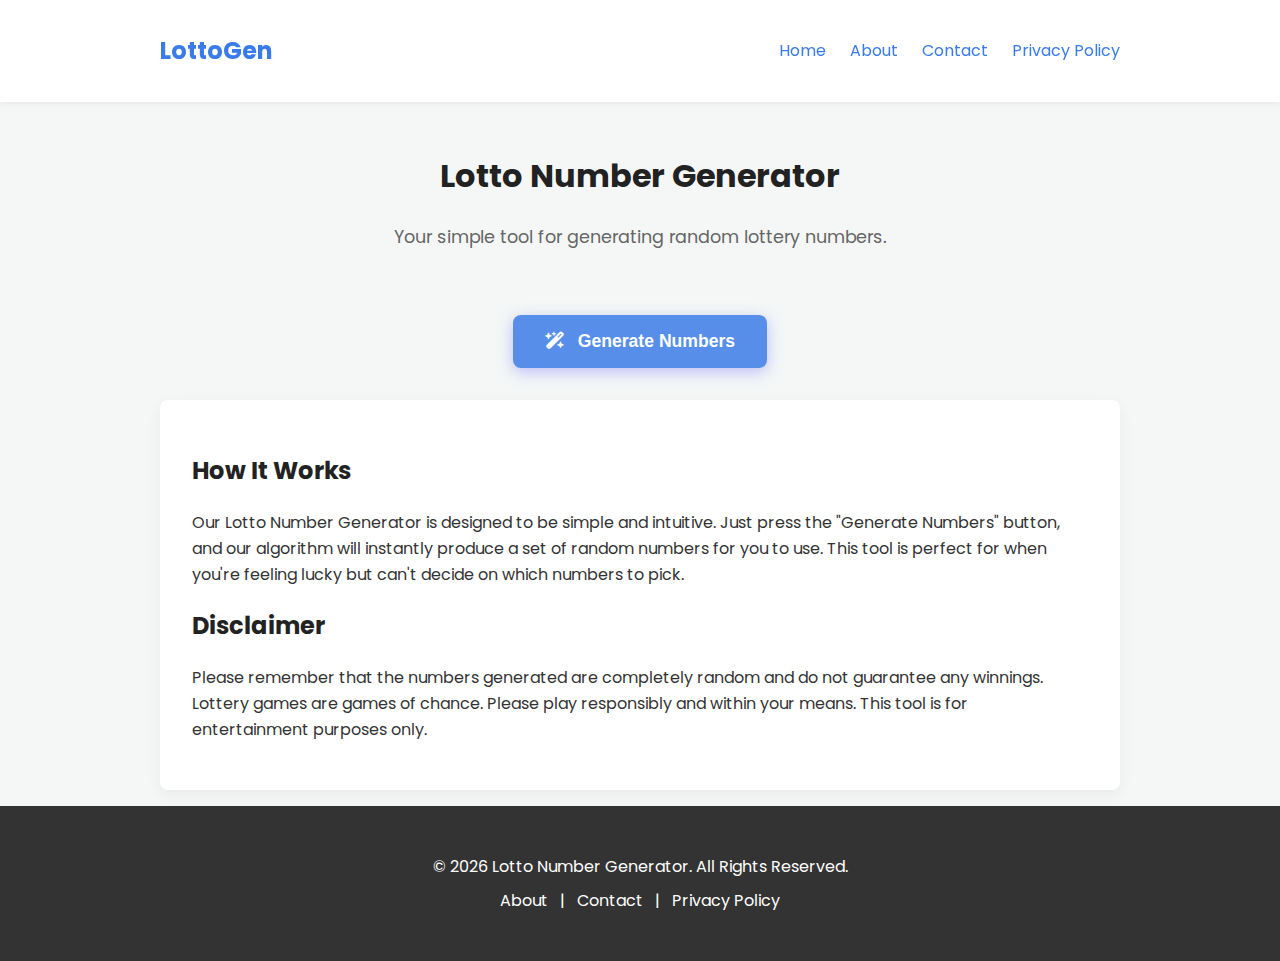
<file: index.html>
<!DOCTYPE html>
<html lang="en">
<head>
    <meta charset="UTF-8">
    <meta name="viewport" content="width=device-width, initial-scale=1.0">
    <title>Lotto Number Generator - Get Your Lucky Numbers</title>
    <meta name="description" content="A simple and fun tool to generate random numbers for various lottery games. Get your lucky numbers with a single click!">
    <meta property="og:title" content="Lotto Number Generator - Get Your Lucky Numbers">
    <meta property="og:description" content="A simple and fun tool to generate random numbers for various lottery games. Get your lucky numbers with a single click!">
    <meta property="og:image" content="https://jh911129-collab.github.io/product-bulider-lecture/favicon.svg">
    <meta property="og:url" content="https://jh911129-collab.github.io/product-bulider-lecture/index.html">
    <meta property="og:type" content="website">
    <meta name="twitter:card" content="summary_large_image">
    <meta name="twitter:title" content="Lotto Number Generator - Get Your Lucky Numbers">
    <meta name="twitter:description" content="A simple and fun tool to generate random numbers for various lottery games. Get your lucky numbers with a single click!">
    <meta name="twitter:image" content="https://jh911129-collab.github.io/product-bulider-lecture/favicon.svg">
    <meta name="google-adsense-account" content="ca-pub-1716516813453687">
    <link rel="icon" href="favicon.svg" type="image/svg+xml">
    <link rel="icon" type="image/x-icon" href="favicon.ico">
    <link rel="apple-touch-icon" href="apple-touch-icon.png">
    <link rel="canonical" href="https://jh911129-collab.github.io/product-bulider-lecture/index.html">
    <link rel="alternate" hreflang="en" href="https://jh911129-collab.github.io/product-bulider-lecture/index.html">
    <link rel="alternate" hreflang="ko" href="https://jh911129-collab.github.io/product-bulider-lecture/index-ko.html">
    <script async defer src="https://pagead2.googlesyndication.com/pagead/js/adsbygoogle.js?client=ca-pub-1716516813453687"
     crossorigin="anonymous"></script>    
    <link rel="stylesheet" href="style.css">
    <link rel="stylesheet" href="https://cdnjs.cloudflare.com/ajax/libs/font-awesome/6.5.1/css/all.min.css">
    <script async defer src="https://www.googletagmanager.com/gtag/js?id=G-V2VG1J6ZSN"></script>
    <script>
      window.dataLayer = window.dataLayer || [];
      function gtag(){dataLayer.push(arguments);}
      gtag('js', new Date());

      gtag('config', 'G-V2VG1J6ZSN');
    </script>    
    <script type="application/ld+json">
    {
      "@context": "https://schema.org",
      "@type": "WebSite",
      "name": "Lotto Number Generator",
      "url": "https://jh911129-collab.github.io/product-bulider-lecture/",
      "potentialAction": {
        "@type": "SearchAction",
        "target": "https://jh911129-collab.github.io/product-bulider-lecture/?q={search_term_string}",
        "query-input": "required name=search_term_string"
      }
    }
    </script>
    <script type="application/ld+json">
    {
      "@context": "https://schema.org",
      "@type": "Organization",
      "name": "Lotto Number Generator",
      "url": "https://jh911129-collab.github.io/product-bulider-lecture/",
      "logo": "https://jh911129-collab.github.io/product-bulider-lecture/favicon.svg",
      "sameAs": [
        "https://github.com/jh911129-collab/product-bulider-lecture"
      ]
    }
    </script>
    <script type="text/javascript">
        (function(c,l,a,r,i,t,y){
            c[a]=c[a]||function(){(c[a].q=c[a].q||[]).push(arguments)};
            t=l.createElement(r);t.async=1;t.src="https://www.clarity.ms/tag/"+i;
            y=l.getElementsByTagName(r)[0];y.parentNode.insertBefore(t,y);
        })(window, document, "clarity", "script", "v2slqx2db6");
    </script>
</head>
<body>
    <header class="site-header">
        <div class="container">
            <nav class="main-nav">
                <a href="/" class="logo">LottoGen</a>
                <ul>
                    <li><a href="/">Home</a></li>
                    <li><a href="about.html">About</a></li>
                    <li><a href="contact.html">Contact</a></li>
                    <li><a href="privacy-policy.html">Privacy Policy</a></li>
                </ul>
            </nav>
        </div>
    </header>

    <main class="container">
        <header class="page-header">
            <h1>Lotto Number Generator</h1>
            <p class="subtitle">Your simple tool for generating random lottery numbers.</p>
        </header>
        <section>
            <div id="numbers" class="numbers-container"></div>
            <button id="generate">
                <i class="fa-solid fa-wand-magic-sparkles"></i>
                Generate Numbers
            </button>
        </section>
        <section class="content-section">
            <h2>How It Works</h2>
            <p>Our Lotto Number Generator is designed to be simple and intuitive. Just press the "Generate Numbers" button, and our algorithm will instantly produce a set of random numbers for you to use. This tool is perfect for when you're feeling lucky but can't decide on which numbers to pick.</p>
            <h2>Disclaimer</h2>
            <p>Please remember that the numbers generated are completely random and do not guarantee any winnings. Lottery games are games of chance. Please play responsibly and within your means. This tool is for entertainment purposes only.</p>
        </section>
    </main>

    <footer class="site-footer">
        <div class="container">
            <p>&copy; 2026 Lotto Number Generator. All Rights Reserved.</p>
            <nav class="footer-nav">
                <a href="about.html">About</a> |
                <a href="contact.html">Contact</a> |
                <a href="privacy-policy.html">Privacy Policy</a>
            </nav>
        </div>
    </footer>

    <script src="main.js" defer></script>
</body>
</html>
</file>
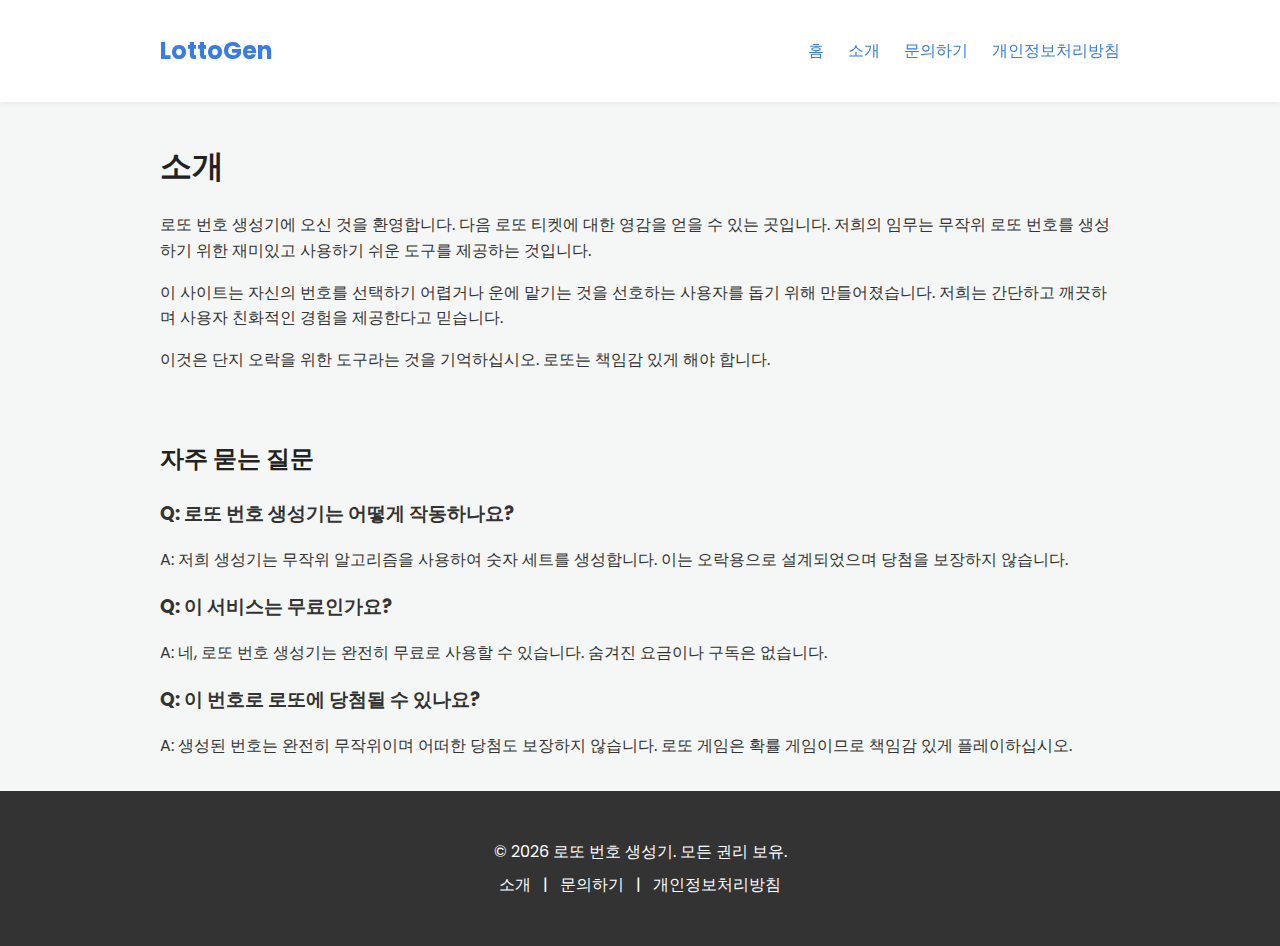
<file: about-ko.html>
<!DOCTYPE html>
<html lang="ko">
<head>
    <meta charset="UTF-8">
    <meta name="viewport" content="width=device-width, initial-scale=1.0">
    <title>소개 - 로또 번호 생성기</title>
    <meta name="description" content="로또 번호 생성기에 대해 자세히 알아보세요. 무작위 로또 번호 생성을 위한 재미있고 쉬운 도구를 제공하는 것이 저희의 목표입니다.">
    <link rel="icon" href="favicon.svg" type="image/svg+xml">
    <link rel="icon" type="image/x-icon" href="favicon.ico">
    <link rel="apple-touch-icon" href="apple-touch-icon.png">
    <link rel="canonical" href="https://jh911129-collab.github.io/product-bulider-lecture/about-ko.html">
    <link rel="alternate" hreflang="en" href="https://jh911129-collab.github.io/product-bulider-lecture/about.html">
    <link rel="alternate" hreflang="ko" href="https://jh911129-collab.github.io/product-bulider-lecture/about-ko.html">
    <link rel="stylesheet" href="style.css">
    <meta name="google-adsense-account" content="ca-pub-1716516813453687">
    <script async defer src="https://pagead2.googlesyndication.com/pagead/js/adsbygoogle.js?client=ca-pub-1716516813453687"
     crossorigin="anonymous"></script>
    <!-- Google tag (gtag.js) -->
    <script async defer src="https://www.googletagmanager.com/gtag/js?id=G-V2VG1J6ZSN"></script>
    <script>
      window.dataLayer = window.dataLayer || [];
      function gtag(){dataLayer.push(arguments);}
      gtag('js', new Date());

      gtag('config', 'G-V2VG1J6ZSN');
    </script>
    <script type="application/ld+json">
    {
      "@context": "https://schema.org",
      "@type": "FAQPage",
      "mainEntity": [{
        "@type": "Question",
        "name": "로또 번호 생성기는 어떻게 작동하나요?",
        "acceptedAnswer": {
          "@type": "Answer",
          "text": "저희 생성기는 무작위 알고리즘을 사용하여 숫자 세트를 생성합니다. 이는 오락용으로 설계되었으며 당첨을 보장하지 않습니다."
        }
      },{
        "@type": "Question",
        "name": "이 서비스는 무료인가요?",
        "acceptedAnswer": {
          "@type": "Answer",
          "text": "네, 로또 번호 생성기는 완전히 무료로 사용할 수 있습니다. 숨겨진 요금이나 구독은 없습니다."
        }
      },{
        "@type": "Question",
        "name": "이 번호로 로또에 당첨될 수 있나요?",
        "acceptedAnswer": {
          "@type": "Answer",
          "text": "생성된 번호는 완전히 무작위이며 어떠한 당첨도 보장하지 않습니다. 로또 게임은 확률 게임이므로 책임감 있게 플레이하십시오."
        }
      }]
    }
    </script>
    <script type="text/javascript">
        (function(c,l,a,r,i,t,y){
            c[a]=c[a]||function(){(c[a].q=c[a].q||[]).push(arguments)};
            t=l.createElement(r);t.async=1;t.src="https://www.clarity.ms/tag/"+i;
            y=l.getElementsByTagName(r)[0];y.parentNode.insertBefore(t,y);
        })(window, document, "clarity", "script", "v2slqx2db6");
    </script>
</head>
<body>
    <header class="site-header">
        <div class="container">
            <nav class="main-nav">
                <a href="/index-ko.html" class="logo">LottoGen</a>
                <ul>
                    <li><a href="/index-ko.html">홈</a></li>
                    <li><a href="about-ko.html">소개</a></li>
                    <li><a href="contact-ko.html">문의하기</a></li>
                    <li><a href="privacy-policy-ko.html">개인정보처리방침</a></li>
                </ul>
            </nav>
        </div>
    </header>

    <main class="container page-content">
        <h1>소개</h1>
        <p>로또 번호 생성기에 오신 것을 환영합니다. 다음 로또 티켓에 대한 영감을 얻을 수 있는 곳입니다. 저희의 임무는 무작위 로또 번호를 생성하기 위한 재미있고 사용하기 쉬운 도구를 제공하는 것입니다.</p>
        <p>이 사이트는 자신의 번호를 선택하기 어렵거나 운에 맡기는 것을 선호하는 사용자를 돕기 위해 만들어졌습니다. 저희는 간단하고 깨끗하며 사용자 친화적인 경험을 제공한다고 믿습니다.</p>
        <p>이것은 단지 오락을 위한 도구라는 것을 기억하십시오. 로또는 책임감 있게 해야 합니다.</p>
    </main>

    <section class="faq-section container">
        <h2>자주 묻는 질문</h2>
        <div class="faq-item">
            <h3>Q: 로또 번호 생성기는 어떻게 작동하나요?</h3>
            <p>A: 저희 생성기는 무작위 알고리즘을 사용하여 숫자 세트를 생성합니다. 이는 오락용으로 설계되었으며 당첨을 보장하지 않습니다.</p>
        </div>
        <div class="faq-item">
            <h3>Q: 이 서비스는 무료인가요?</h3>
            <p>A: 네, 로또 번호 생성기는 완전히 무료로 사용할 수 있습니다. 숨겨진 요금이나 구독은 없습니다.</p>
        </div>
        <div class="faq-item">
            <h3>Q: 이 번호로 로또에 당첨될 수 있나요?</h3>
            <p>A: 생성된 번호는 완전히 무작위이며 어떠한 당첨도 보장하지 않습니다. 로또 게임은 확률 게임이므로 책임감 있게 플레이하십시오.</p>
        </div>
    </section>

    <footer class="site-footer">
        <div class="container">
            <p>&copy; 2026 로또 번호 생성기. 모든 권리 보유.</p>
            <nav class="footer-nav">
                <a href="about-ko.html">소개</a> |
                <a href="contact-ko.html">문의하기</a> |
                <a href="privacy-policy-ko.html">개인정보처리방침</a>
            </nav>
        </div>
    </footer>
</body>
</html>
</file>
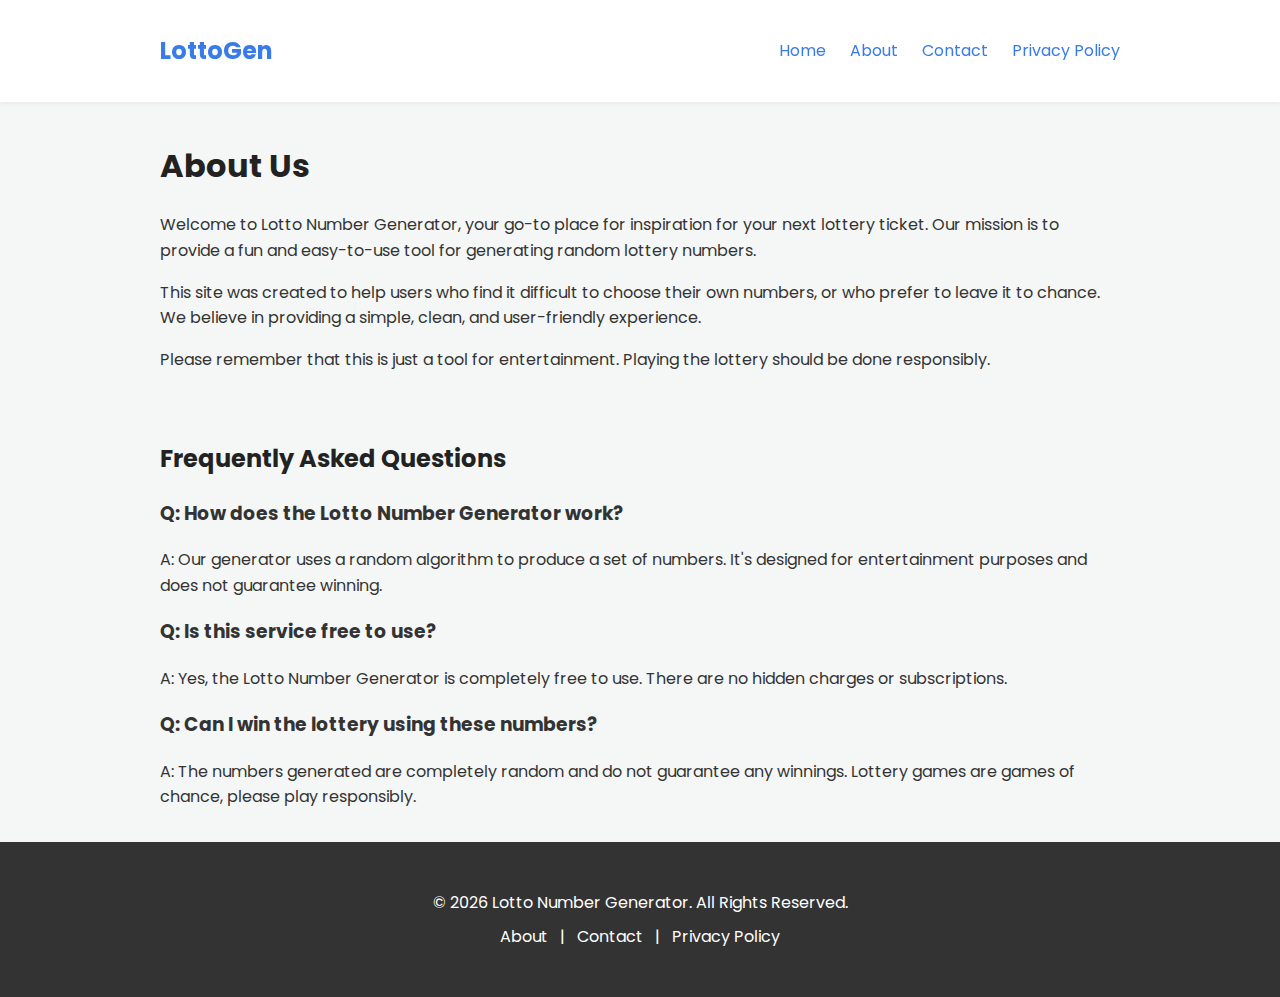
<file: about.html>
<!DOCTYPE html>
<html lang="en">
<head>
    <meta charset="UTF-8">
    <meta name="viewport" content="width=device-width, initial-scale=1.0">
    <title>About Us - Lotto Number Generator</title>
    <meta name="description" content="Learn more about Lotto Number Generator, your source for random lottery numbers. Our mission is to provide a fun and easy tool for generating lucky numbers.">
    <link rel="icon" href="favicon.svg" type="image/svg+xml">
    <link rel="icon" type="image/x-icon" href="favicon.ico">
    <link rel="apple-touch-icon" href="apple-touch-icon.png">
    <link rel="canonical" href="https://jh911129-collab.github.io/product-bulider-lecture/about.html">
    <link rel="alternate" hreflang="en" href="https://jh911129-collab.github.io/product-bulider-lecture/about.html">
    <link rel="alternate" hreflang="ko" href="https://jh911129-collab.github.io/product-bulider-lecture/about-ko.html">
    <link rel="stylesheet" href="style.css">
    <meta name="google-adsense-account" content="ca-pub-1716516813453687">
    <script async defer src="https://pagead2.googlesyndication.com/pagead/js/adsbygoogle.js?client=ca-pub-1716516813453687"
     crossorigin="anonymous"></script>
    <!-- Google tag (gtag.js) -->
    <script async defer src="https://www.googletagmanager.com/gtag/js?id=G-V2VG1J6ZSN"></script>
    <script>
      window.dataLayer = window.dataLayer || [];
      function gtag(){dataLayer.push(arguments);}
      gtag('js', new Date());

      gtag('config', 'G-V2VG1J6ZSN');
    </script>
    <script type="application/ld+json">
    {
      "@context": "https://schema.org",
      "@type": "FAQPage",
      "mainEntity": [{
        "@type": "Question",
        "name": "How does the Lotto Number Generator work?",
        "acceptedAnswer": {
          "@type": "Answer",
          "text": "Our generator uses a random algorithm to produce a set of numbers. It's designed for entertainment purposes and does not guarantee winning."
        }
      },{
        "@type": "Question",
        "name": "Is this service free to use?",
        "acceptedAnswer": {
          "@type": "Answer",
          "text": "Yes, the Lotto Number Generator is completely free to use. There are no hidden charges or subscriptions."
        }
      },{
        "@type": "Question",
        "name": "Can I win the lottery using these numbers?",
        "acceptedAnswer": {
          "@type": "Answer",
          "text": "The numbers generated are completely random and do not guarantee any winnings. Lottery games are games of chance, please play responsibly."
        }
      }]
    }
    </script>
    <script type="text/javascript">
        (function(c,l,a,r,i,t,y){
            c[a]=c[a]||function(){(c[a].q=c[a].q||[]).push(arguments)};
            t=l.createElement(r);t.async=1;t.src="https://www.clarity.ms/tag/"+i;
            y=l.getElementsByTagName(r)[0];y.parentNode.insertBefore(t,y);
        })(window, document, "clarity", "script", "v2slqx2db6");
    </script>
</head>
<body>
    <header class="site-header">
        <div class="container">
            <nav class="main-nav">
                <a href="/" class="logo">LottoGen</a>
                <ul>
                    <li><a href="/">Home</a></li>
                    <li><a href="about.html">About</a></li>
                    <li><a href="contact.html">Contact</a></li>
                    <li><a href="privacy-policy.html">Privacy Policy</a></li>
                </ul>
            </nav>
        </div>
    </header>

    <main class="container page-content">
        <h1>About Us</h1>
        <p>Welcome to Lotto Number Generator, your go-to place for inspiration for your next lottery ticket. Our mission is to provide a fun and easy-to-use tool for generating random lottery numbers.</p>
        <p>This site was created to help users who find it difficult to choose their own numbers, or who prefer to leave it to chance. We believe in providing a simple, clean, and user-friendly experience.</p>
        <p>Please remember that this is just a tool for entertainment. Playing the lottery should be done responsibly.</p>
    </main>

    <section class="faq-section container">
        <h2>Frequently Asked Questions</h2>
        <div class="faq-item">
            <h3>Q: How does the Lotto Number Generator work?</h3>
            <p>A: Our generator uses a random algorithm to produce a set of numbers. It's designed for entertainment purposes and does not guarantee winning.</p>
        </div>
        <div class="faq-item">
            <h3>Q: Is this service free to use?</h3>
            <p>A: Yes, the Lotto Number Generator is completely free to use. There are no hidden charges or subscriptions.</p>
        </div>
        <div class="faq-item">
            <h3>Q: Can I win the lottery using these numbers?</h3>
            <p>A: The numbers generated are completely random and do not guarantee any winnings. Lottery games are games of chance, please play responsibly.</p>
        </div>
    </section>

    <footer class="site-footer">
        <div class="container">
            <p>&copy; 2026 Lotto Number Generator. All Rights Reserved.</p>
            <nav class="footer-nav">
                <a href="about.html">About</a> |
                <a href="contact.html">Contact</a> |
                <a href="privacy-policy.html">Privacy Policy</a>
            </nav>
        </div>
    </footer>
</body>
</html>
</file>
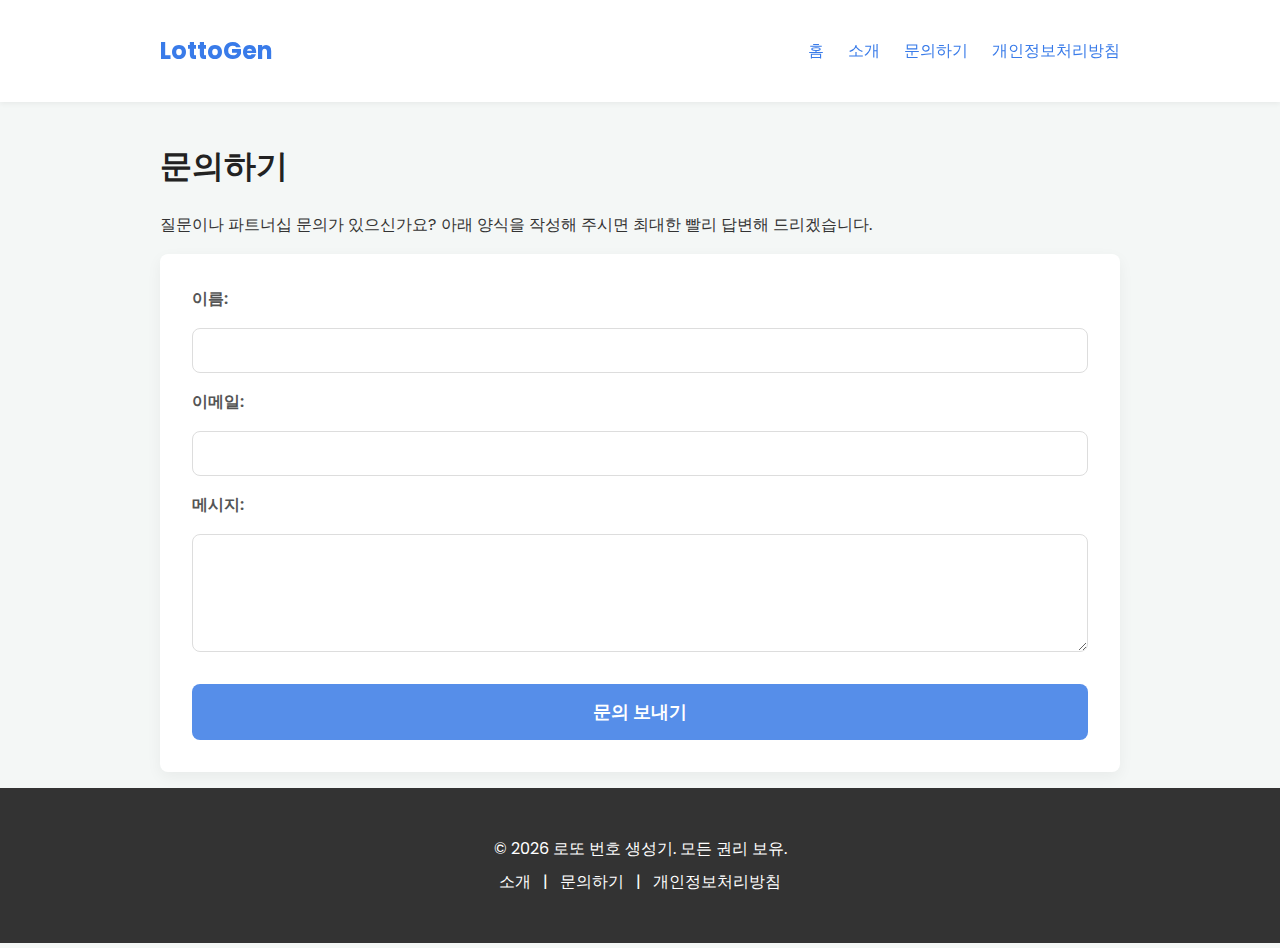
<file: contact-ko.html>
<!DOCTYPE html>
<html lang="ko">
<head>
    <meta charset="UTF-8">
    <meta name="viewport" content="width=device-width, initial-scale=1.0">
    <title>문의하기 - 로또 번호 생성기</title>
    <meta name="description" content="질문, 피드백 또는 제휴 문의를 위해 로또 번호 생성기에 연락하세요. 문의 양식을 작성하여 연락하십시오.">
    <link rel="icon" href="favicon.svg" type="image/svg+xml">
    <link rel="icon" type="image/x-icon" href="favicon.ico">
    <link rel="apple-touch-icon" href="apple-touch-icon.png">
    <link rel="canonical" href="https://jh911129-collab.github.io/product-bulider-lecture/contact-ko.html">
    <link rel="alternate" hreflang="en" href="https://jh911129-collab.github.io/product-bulider-lecture/contact.html">
    <link rel="alternate" hreflang="ko" href="https://jh911129-collab.github.io/product-bulider-lecture/contact-ko.html">
    <link rel="stylesheet" href="style.css">
    <meta name="google-adsense-account" content="ca-pub-1716516813453687">
    <script async defer src="https://pagead2.googlesyndication.com/pagead/js/adsbygoogle.js?client=ca-pub-1716516813453687"
     crossorigin="anonymous"></script>
    <!-- Google tag (gtag.js) -->
    <script async defer src="https://www.googletagmanager.com/gtag/js?id=G-V2VG1J6ZSN"></script>
    <script>
      window.dataLayer = window.dataLayer || [];
      function gtag(){dataLayer.push(arguments);}
      gtag('js', new Date());

      gtag('config', 'G-V2VG1J6ZSN');
    </script>
    <script type="text/javascript">
        (function(c,l,a,r,i,t,y){
            c[a]=c[a]||function(){(c[a].q=c[a].q||[]).push(arguments)};
            t=l.createElement(r);t.async=1;t.src="https://www.clarity.ms/tag/"+i;
            y=l.getElementsByTagName(r)[0];y.parentNode.insertBefore(t,y);
        })(window, document, "clarity", "script", "v2slqx2db6");
    </script>
</head>
<body>
    <header class="site-header">
        <div class="container">
            <nav class="main-nav">
                <a href="/index-ko.html" class="logo">LottoGen</a>
                <ul>
                    <li><a href="/index-ko.html">홈</a></li>
                    <li><a href="about-ko.html">소개</a></li>
                    <li><a href="contact-ko.html">문의하기</a></li>
                    <li><a href="privacy-policy-ko.html">개인정보처리방침</a></li>
                </ul>
            </nav>
        </div>
    </header>

    <main class="container page-content">
        <h1>문의하기</h1>
        <p>질문이나 파트너십 문의가 있으신가요? 아래 양식을 작성해 주시면 최대한 빨리 답변해 드리겠습니다.</p>
        <section id="contact-form-section">
            <form action="https://formspree.io/f/mlggrlyk" method="POST">
                <label for="name">이름:</label>
                <input type="text" id="name" name="name" required>

                <label for="email">이메일:</label>
                <input type="email" id="email" name="email" required>

                <label for="message">메시지:</label>
                <textarea id="message" name="message" rows="5" required></textarea>

                <button type="submit">문의 보내기</button>
            </form>
        </section>
    </main>

    <footer class="site-footer">
        <div class="container">
            <p>&copy; 2026 로또 번호 생성기. 모든 권리 보유.</p>
            <nav class="footer-nav">
                <a href="about-ko.html">소개</a> |
                <a href="contact-ko.html">문의하기</a> |
                <a href="privacy-policy-ko.html">개인정보처리방침</a>
            </nav>
        </div>
    </footer>
</body>
</html>
</file>
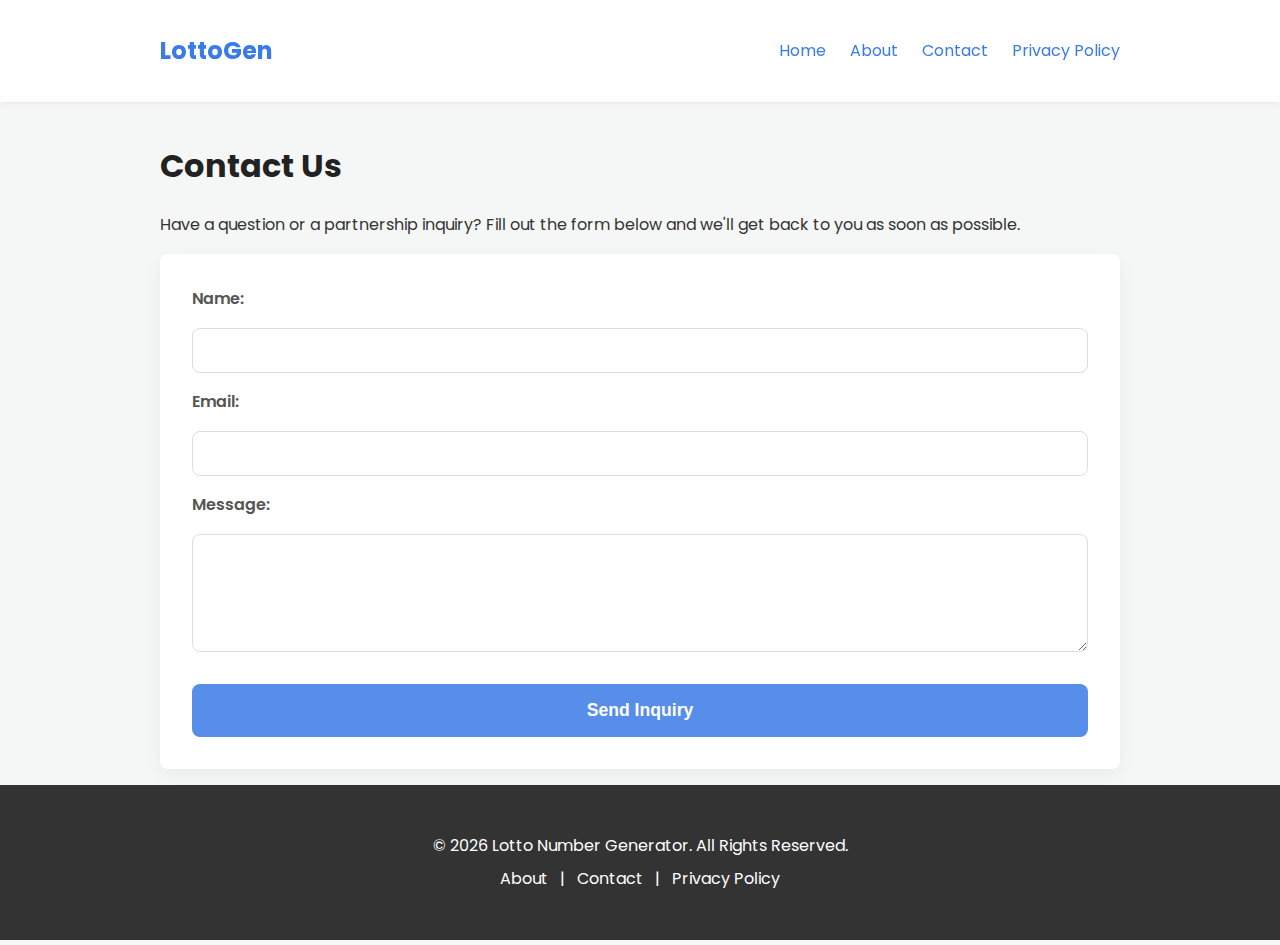
<file: contact.html>
<!DOCTYPE html>
<html lang="en">
<head>
    <meta charset="UTF-8">
    <meta name="viewport" content="width=device-width, initial-scale=1.0">
    <title>Contact Us - Lotto Number Generator</title>
    <meta name="description" content="Contact Lotto Number Generator for questions, feedback, or partnership inquiries. Fill out our form to get in touch.">
    <link rel="icon" href="favicon.svg" type="image/svg+xml">
    <link rel="icon" type="image/x-icon" href="favicon.ico">
    <link rel="apple-touch-icon" href="apple-touch-icon.png">
    <link rel="canonical" href="https://jh911129-collab.github.io/product-bulider-lecture/contact.html">
    <link rel="alternate" hreflang="en" href="https://jh911129-collab.github.io/product-bulider-lecture/contact.html">
    <link rel="alternate" hreflang="ko" href="https://jh911129-collab.github.io/product-bulider-lecture/contact-ko.html">
    <link rel="stylesheet" href="style.css">
    <meta name="google-adsense-account" content="ca-pub-1716516813453687">
    <script async defer src="https://pagead2.googlesyndication.com/pagead/js/adsbygoogle.js?client=ca-pub-1716516813453687"
     crossorigin="anonymous"></script>
    <!-- Google tag (gtag.js) -->
    <script async defer src="https://www.googletagmanager.com/gtag/js?id=G-V2VG1J6ZSN"></script>
    <script>
      window.dataLayer = window.dataLayer || [];
      function gtag(){dataLayer.push(arguments);}
      gtag('js', new Date());

      gtag('config', 'G-V2VG1J6ZSN');
    </script>
    <script type="text/javascript">
        (function(c,l,a,r,i,t,y){
            c[a]=c[a]||function(){(c[a].q=c[a].q||[]).push(arguments)};
            t=l.createElement(r);t.async=1;t.src="https://www.clarity.ms/tag/"+i;
            y=l.getElementsByTagName(r)[0];y.parentNode.insertBefore(t,y);
        })(window, document, "clarity", "script", "v2slqx2db6");
    </script>
</head>
<body>
    <header class="site-header">
        <div class="container">
            <nav class="main-nav">
                <a href="/" class="logo">LottoGen</a>
                <ul>
                    <li><a href="/">Home</a></li>
                    <li><a href="about.html">About</a></li>
                    <li><a href="contact.html">Contact</a></li>
                    <li><a href="privacy-policy.html">Privacy Policy</a></li>
                </ul>
            </nav>
        </div>
    </header>

    <main class="container page-content">
        <h1>Contact Us</h1>
        <p>Have a question or a partnership inquiry? Fill out the form below and we'll get back to you as soon as possible.</p>
        <section id="contact-form-section">
            <form action="https://formspree.io/f/mlggrlyk" method="POST">
                <label for="name">Name:</label>
                <input type="text" id="name" name="name" required>

                <label for="email">Email:</label>
                <input type="email" id="email" name="email" required>

                <label for="message">Message:</label>
                <textarea id="message" name="message" rows="5" required></textarea>

                <button type="submit">Send Inquiry</button>
            </form>
        </section>
    </main>

    <footer class="site-footer">
        <div class="container">
            <p>&copy; 2026 Lotto Number Generator. All Rights Reserved.</p>
            <nav class="footer-nav">
                <a href="about.html">About</a> |
                <a href="contact.html">Contact</a> |
                <a href="privacy-policy.html">Privacy Policy</a>
            </nav>
        </div>
    </footer>
</body>
</html>
</file>
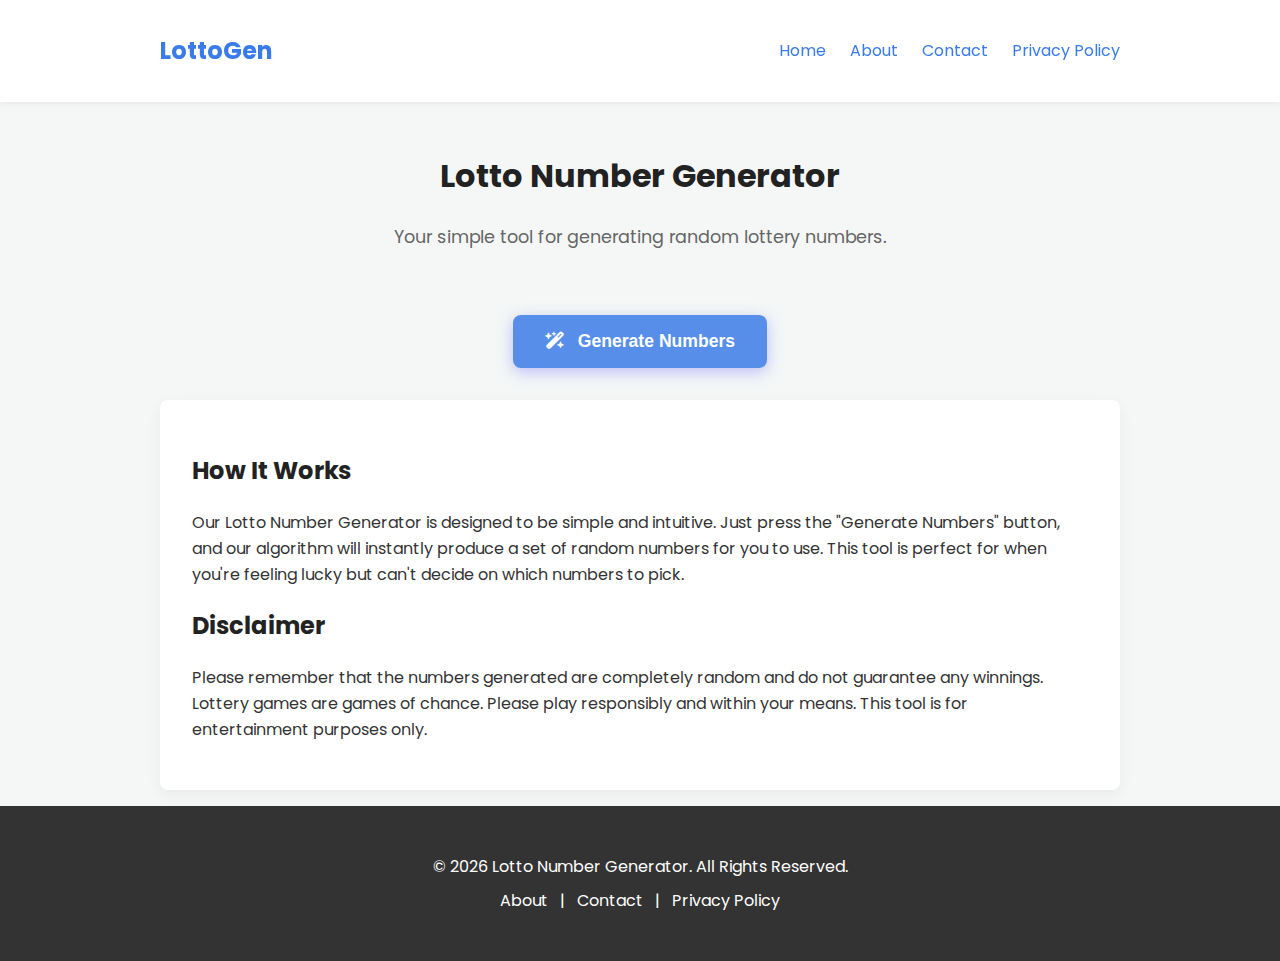
<file: index-ko.html>
<!DOCTYPE html>
<html lang="ko">
<head>
    <meta charset="UTF-8">
    <meta name="viewport" content="width=device-width, initial-scale=1.0">
    <title>로또 번호 생성기 - 행운의 번호를 받아보세요</title>
    <meta name="description" content="다양한 로또 게임을 위한 무작위 번호를 생성하는 간단하고 재미있는 도구입니다. 클릭 한 번으로 행운의 번호를 받아보세요!">
    <meta property="og:title" content="로또 번호 생성기 - 행운의 번호를 받아보세요">
    <meta property="og:description" content="다양한 로또 게임을 위한 무작위 번호를 생성하는 간단하고 재미있는 도구입니다. 클릭 한 번으로 행운의 번호를 받아보세요!">
    <meta property="og:image" content="https://jh911129-collab.github.io/product-bulider-lecture/favicon.svg">
    <meta property="og:url" content="https://jh911129-collab.github.io/product-bulider-lecture/index-ko.html">
    <meta property="og:type" content="website">
    <meta name="twitter:card" content="summary_large_image">
    <meta name="twitter:title" content="로또 번호 생성기 - 행운의 번호를 받아보세요">
    <meta name="twitter:description" content="다양한 로또 게임을 위한 무작위 번호를 생성하는 간단하고 재미있는 도구입니다. 클릭 한 번으로 행운의 번호를 받아보세요!">
    <meta name="twitter:image" content="https://jh911129-collab.github.io/product-bulider-lecture/favicon.svg">
    <meta name="google-adsense-account" content="ca-pub-1716516813453687">
    <link rel="icon" href="favicon.svg" type="image/svg+xml">
    <link rel="icon" type="image/x-icon" href="favicon.ico">
    <link rel="apple-touch-icon" href="apple-touch-icon.png">
    <link rel="canonical" href="https://jh911129-collab.github.io/product-bulider-lecture/index-ko.html">
    <link rel="alternate" hreflang="en" href="https://jh911129-collab.github.io/product-bulider-lecture/index.html">
    <link rel="alternate" hreflang="ko" href="https://jh911129-collab.github.io/product-bulider-lecture/index-ko.html">
    <script async defer src="https://pagead2.googlesyndication.com/pagead/js/adsbygoogle.js?client=ca-pub-1716516813453687"
     crossorigin="anonymous"></script>    
    <link rel="stylesheet" href="style.css">
    <link rel="stylesheet" href="https://cdnjs.cloudflare.com/ajax/libs/font-awesome/6.5.1/css/all.min.css">
    <script async defer src="https://www.googletagmanager.com/gtag/js?id=G-V2VG1J6ZSN"></script>
    <script>
      window.dataLayer = window.dataLayer || [];
      function gtag(){dataLayer.push(arguments);}
      gtag('js', new Date());

      gtag('config', 'G-V2VG1J6ZSN');
    </script>    
    <script type="application/ld+json">
    {
      "@context": "https://schema.org",
      "@type": "WebSite",
      "name": "로또 번호 생성기",
      "url": "https://jh911129-collab.github.io/product-bulider-lecture/",
      "potentialAction": {
        "@type": "SearchAction",
        "target": "https://jh911129-collab.github.io/product-bulider-lecture/?q={search_term_string}",
        "query-input": "required name=search_term_string"
      }
    }
    </script>
    <script type="application/ld+json">
    {
      "@context": "https://schema.org",
      "@type": "Organization",
      "name": "로또 번호 생성기",
      "url": "https://jh911129-collab.github.io/product-bulider-lecture/",
      "logo": "https://jh911129-collab.github.io/product-bulider-lecture/favicon.svg",
      "sameAs": [
        "https://github.com/jh911129-collab/product-bulider-lecture"
      ]
    }
    </script>
    <script type="text/javascript">
        (function(c,l,a,r,i,t,y){
            c[a]=c[a]||function(){(c[a].q=c[a].q||[]).push(arguments)};
            t=l.createElement(r);t.async=1;t.src="https://www.clarity.ms/tag/"+i;
            y=l.getElementsByTagName(r)[0];y.parentNode.insertBefore(t,y);
        })(window, document, "clarity", "script", "v2slqx2db6");
    </script>
</head>
<body>
    <header class="site-header">
        <div class="container">
            <nav class="main-nav">
                <a href="/index-ko.html" class="logo">LottoGen</a>
                <ul>
                    <li><a href="/index-ko.html">홈</a></li>
                    <li><a href="about-ko.html">소개</a></li>
                    <li><a href="contact-ko.html">문의하기</a></li>
                    <li><a href="privacy-policy-ko.html">개인정보처리방침</a></li>
                </ul>
            </nav>
        </div>
    </header>

    <main class="container">
        <header class="page-header">
            <h1>로또 번호 생성기</h1>
            <p class="subtitle">무작위 로또 번호를 생성하는 간단한 도구입니다.</p>
        </header>
        <section>
            <div id="numbers" class="numbers-container"></div>
            <button id="generate">
                <i class="fa-solid fa-wand-magic-sparkles"></i>
                번호 생성
            </button>
        </section>
        <section class="content-section">
            <h2>작동 방식</h2>
            <p>저희 로또 번호 생성기는 간단하고 직관적으로 설계되었습니다. "번호 생성" 버튼을 누르기만 하면 알고리즘이 즉시 무작위 번호 세트를 생성하여 사용할 수 있도록 합니다. 운이 좋다고 느껴지지만 어떤 번호를 선택해야 할지 결정하기 어려울 때 완벽한 도구입니다.</p>
            <h2>면책 조항</h2>
            <p>생성된 번호는 완전히 무작위이며 어떠한 당첨도 보장하지 않는다는 점을 기억하십시오. 로또 게임은 확률 게임입니다. 책임감 있게 그리고 자신의 수단 내에서 플레이하십시오. 이 도구는 오락 목적으로만 사용됩니다.</p>
        </section>
    </main>

    <footer class="site-footer">
        <div class="container">
            <p>&copy; 2026 로또 번호 생성기. 모든 권리 보유.</p>
            <nav class="footer-nav">
                <a href="about-ko.html">소개</a> |
                <a href="contact-ko.html">문의하기</a> |
                <a href="privacy-policy-ko.html">개인정보처리방침</a>
            </nav>
        </div>
    </footer>

    <script src="main.js" defer></script>
</body>
</html>
</file>
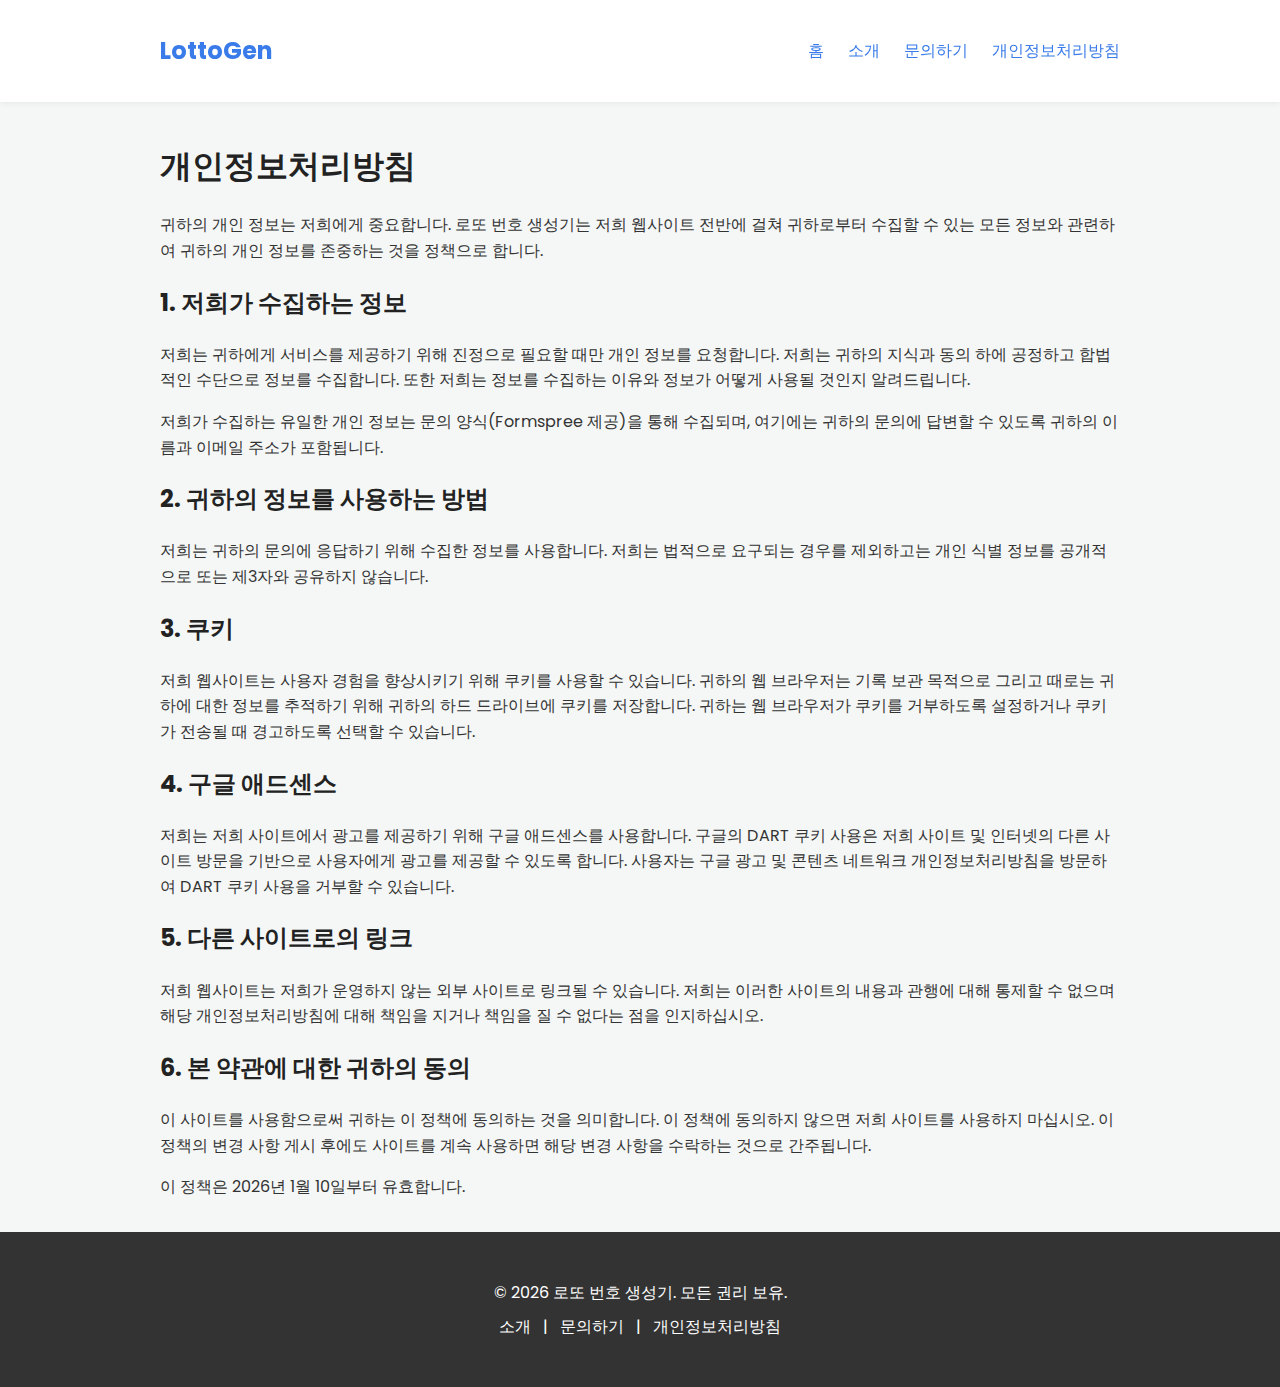
<file: privacy-policy-ko.html>
<!DOCTYPE html>
<html lang="ko">
<head>
    <meta charset="UTF-8">
    <meta name="viewport" content="width=device-width, initial-scale=1.0">
    <title>개인정보처리방침 - 로또 번호 생성기</title>
    <meta name="description" content="로또 번호 생성기의 개인정보처리방침을 읽어보세요. 데이터 수집, 사용 및 쿠키 관행에 대해 알아보세요.">
    <link rel="icon" href="favicon.svg" type="image/svg+xml">
    <link rel="icon" type="image/x-icon" href="favicon.ico">
    <link rel="apple-touch-icon" href="apple-touch-icon.png">
    <link rel="canonical" href="https://jh911129-collab.github.io/product-bulider-lecture/privacy-policy-ko.html">
    <link rel="alternate" hreflang="en" href="https://jh911129-collab.github.io/product-bulider-lecture/privacy-policy.html">
    <link rel="alternate" hreflang="ko" href="https://jh911129-collab.github.io/product-bulider-lecture/privacy-policy-ko.html">
    <link rel="stylesheet" href="style.css">
    <meta name="google-adsense-account" content="ca-pub-1716516813453687">
    <script async defer src="https://pagead2.googlesyndication.com/pagead/js/adsbygoogle.js?client=ca-pub-1716516813453687"
     crossorigin="anonymous"></script>
    <!-- Google tag (gtag.js) -->
    <script async defer src="https://www.googletagmanager.com/gtag/js?id=G-V2VG1J6ZSN"></script>
    <script>
      window.dataLayer = window.dataLayer || [];
      function gtag(){dataLayer.push(arguments);}
      gtag('js', new Date());

      gtag('config', 'G-V2VG1J6ZSN');
    </script>
    <script type="text/javascript">
        (function(c,l,a,r,i,t,y){
            c[a]=c[a]||function(){(c[a].q=c[a].q||[]).push(arguments)};
            t=l.createElement(r);t.async=1;t.src="https://www.clarity.ms/tag/"+i;
            y=l.getElementsByTagName(r)[0];y.parentNode.insertBefore(t,y);
        })(window, document, "clarity", "script", "v2slqx2db6");
    </script>
</head>
<body>
    <header class="site-header">
        <div class="container">
            <nav class="main-nav">
                <a href="/index-ko.html" class="logo">LottoGen</a>
                <ul>
                    <li><a href="/index-ko.html">홈</a></li>
                    <li><a href="about-ko.html">소개</a></li>
                    <li><a href="contact-ko.html">문의하기</a></li>
                    <li><a href="privacy-policy-ko.html">개인정보처리방침</a></li>
                </ul>
            </nav>
        </div>
    </header>

    <main class="container page-content">
        <h1>개인정보처리방침</h1>
        <p>귀하의 개인 정보는 저희에게 중요합니다. 로또 번호 생성기는 저희 웹사이트 전반에 걸쳐 귀하로부터 수집할 수 있는 모든 정보와 관련하여 귀하의 개인 정보를 존중하는 것을 정책으로 합니다.</p>

        <h2>1. 저희가 수집하는 정보</h2>
        <p>저희는 귀하에게 서비스를 제공하기 위해 진정으로 필요할 때만 개인 정보를 요청합니다. 저희는 귀하의 지식과 동의 하에 공정하고 합법적인 수단으로 정보를 수집합니다. 또한 저희는 정보를 수집하는 이유와 정보가 어떻게 사용될 것인지 알려드립니다.</p>
        <p>저희가 수집하는 유일한 개인 정보는 문의 양식(Formspree 제공)을 통해 수집되며, 여기에는 귀하의 문의에 답변할 수 있도록 귀하의 이름과 이메일 주소가 포함됩니다.</p>

        <h2>2. 귀하의 정보를 사용하는 방법</h2>
        <p>저희는 귀하의 문의에 응답하기 위해 수집한 정보를 사용합니다. 저희는 법적으로 요구되는 경우를 제외하고는 개인 식별 정보를 공개적으로 또는 제3자와 공유하지 않습니다.</p>

        <h2>3. 쿠키</h2>
        <p>저희 웹사이트는 사용자 경험을 향상시키기 위해 쿠키를 사용할 수 있습니다. 귀하의 웹 브라우저는 기록 보관 목적으로 그리고 때로는 귀하에 대한 정보를 추적하기 위해 귀하의 하드 드라이브에 쿠키를 저장합니다. 귀하는 웹 브라우저가 쿠키를 거부하도록 설정하거나 쿠키가 전송될 때 경고하도록 선택할 수 있습니다.</p>
        
        <h2>4. 구글 애드센스</h2>
        <p>저희는 저희 사이트에서 광고를 제공하기 위해 구글 애드센스를 사용합니다. 구글의 DART 쿠키 사용은 저희 사이트 및 인터넷의 다른 사이트 방문을 기반으로 사용자에게 광고를 제공할 수 있도록 합니다. 사용자는 구글 광고 및 콘텐츠 네트워크 개인정보처리방침을 방문하여 DART 쿠키 사용을 거부할 수 있습니다.</p>

        <h2>5. 다른 사이트로의 링크</h2>
        <p>저희 웹사이트는 저희가 운영하지 않는 외부 사이트로 링크될 수 있습니다. 저희는 이러한 사이트의 내용과 관행에 대해 통제할 수 없으며 해당 개인정보처리방침에 대해 책임을 지거나 책임을 질 수 없다는 점을 인지하십시오.</p>

        <h2>6. 본 약관에 대한 귀하의 동의</h2>
        <p>이 사이트를 사용함으로써 귀하는 이 정책에 동의하는 것을 의미합니다. 이 정책에 동의하지 않으면 저희 사이트를 사용하지 마십시오. 이 정책의 변경 사항 게시 후에도 사이트를 계속 사용하면 해당 변경 사항을 수락하는 것으로 간주됩니다.</p>
        
        <p>이 정책은 2026년 1월 10일부터 유효합니다.</p>
    </main>

    <footer class="site-footer">
        <div class="container">
            <p>&copy; 2026 로또 번호 생성기. 모든 권리 보유.</p>
            <nav class="footer-nav">
                <a href="about-ko.html">소개</a> |
                <a href="contact-ko.html">문의하기</a> |
                <a href="privacy-policy-ko.html">개인정보처리방침</a>
            </nav>
        </div>
    </footer>
</body>
</html>
</file>
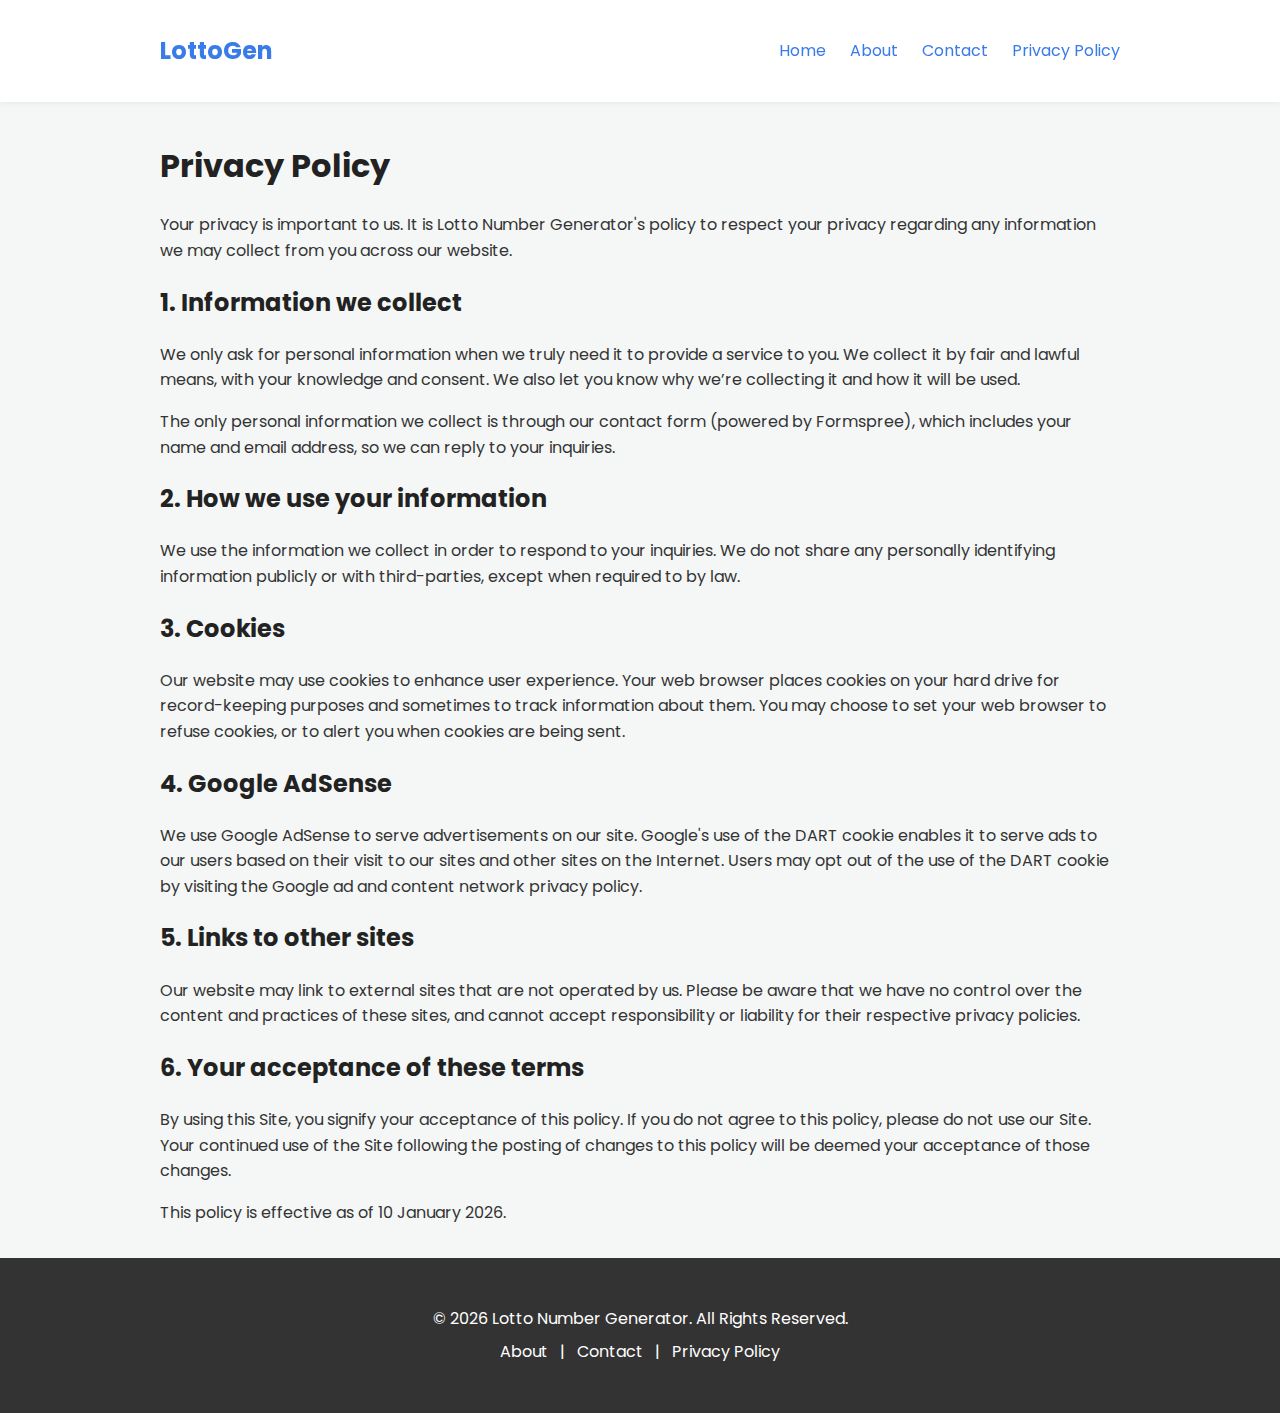
<file: privacy-policy.html>
<!DOCTYPE html>
<html lang="en">
<head>
    <meta charset="UTF-8">
    <meta name="viewport" content="width=device-width, initial-scale=1.0">
    <title>Privacy Policy - Lotto Number Generator</title>
    <meta name="description" content="Read the Privacy Policy for Lotto Number Generator. Learn about our data collection, usage, and cookie practices.">
    <link rel="icon" href="favicon.svg" type="image/svg+xml">
    <link rel="icon" type="image/x-icon" href="favicon.ico">
    <link rel="apple-touch-icon" href="apple-touch-icon.png">
    <link rel="canonical" href="https://jh911129-collab.github.io/product-bulider-lecture/privacy-policy.html">
    <link rel="alternate" hreflang="en" href="https://jh911129-collab.github.io/product-bulider-lecture/privacy-policy.html">
    <link rel="alternate" hreflang="ko" href="https://jh911129-collab.github.io/product-bulider-lecture/privacy-policy-ko.html">
    <link rel="stylesheet" href="style.css">
    <meta name="google-adsense-account" content="ca-pub-1716516813453687">
    <script async defer src="https://pagead2.googlesyndication.com/pagead/js/adsbygoogle.js?client=ca-pub-1716516813453687"
     crossorigin="anonymous"></script>
    <!-- Google tag (gtag.js) -->
    <script async defer src="https://www.googletagmanager.com/gtag/js?id=G-V2VG1J6ZSN"></script>
    <script>
      window.dataLayer = window.dataLayer || [];
      function gtag(){dataLayer.push(arguments);}
      gtag('js', new Date());

      gtag('config', 'G-V2VG1J6ZSN');
    </script>
    <script type="text/javascript">
        (function(c,l,a,r,i,t,y){
            c[a]=c[a]||function(){(c[a].q=c[a].q||[]).push(arguments)};
            t=l.createElement(r);t.async=1;t.src="https://www.clarity.ms/tag/"+i;
            y=l.getElementsByTagName(r)[0];y.parentNode.insertBefore(t,y);
        })(window, document, "clarity", "script", "v2slqx2db6");
    </script>
</head>
<body>
    <header class="site-header">
        <div class="container">
            <nav class="main-nav">
                <a href="/" class="logo">LottoGen</a>
                <ul>
                    <li><a href="/">Home</a></li>
                    <li><a href="about.html">About</a></li>
                    <li><a href="contact.html">Contact</a></li>
                    <li><a href="privacy-policy.html">Privacy Policy</a></li>
                </ul>
            </nav>
        </div>
    </header>

    <main class="container page-content">
        <h1>Privacy Policy</h1>
        <p>Your privacy is important to us. It is Lotto Number Generator's policy to respect your privacy regarding any information we may collect from you across our website.</p>

        <h2>1. Information we collect</h2>
        <p>We only ask for personal information when we truly need it to provide a service to you. We collect it by fair and lawful means, with your knowledge and consent. We also let you know why we’re collecting it and how it will be used.</p>
        <p>The only personal information we collect is through our contact form (powered by Formspree), which includes your name and email address, so we can reply to your inquiries.</p>

        <h2>2. How we use your information</h2>
        <p>We use the information we collect in order to respond to your inquiries. We do not share any personally identifying information publicly or with third-parties, except when required to by law.</p>

        <h2>3. Cookies</h2>
        <p>Our website may use cookies to enhance user experience. Your web browser places cookies on your hard drive for record-keeping purposes and sometimes to track information about them. You may choose to set your web browser to refuse cookies, or to alert you when cookies are being sent.</p>
        
        <h2>4. Google AdSense</h2>
        <p>We use Google AdSense to serve advertisements on our site. Google's use of the DART cookie enables it to serve ads to our users based on their visit to our sites and other sites on the Internet. Users may opt out of the use of the DART cookie by visiting the Google ad and content network privacy policy.</p>

        <h2>5. Links to other sites</h2>
        <p>Our website may link to external sites that are not operated by us. Please be aware that we have no control over the content and practices of these sites, and cannot accept responsibility or liability for their respective privacy policies.</p>

        <h2>6. Your acceptance of these terms</h2>
        <p>By using this Site, you signify your acceptance of this policy. If you do not agree to this policy, please do not use our Site. Your continued use of the Site following the posting of changes to this policy will be deemed your acceptance of those changes.</p>
        
        <p>This policy is effective as of 10 January 2026.</p>
    </main>

    <footer class="site-footer">
        <div class="container">
            <p>&copy; 2026 Lotto Number Generator. All Rights Reserved.</p>
            <nav class="footer-nav">
                <a href="about.html">About</a> |
                <a href="contact.html">Contact</a> |
                <a href="privacy-policy.html">Privacy Policy</a>
            </nav>
        </div>
    </footer>
</body>
</html>
</file>
<file: style.css>
@import url('https://fonts.googleapis.com/css2?family=Poppins:wght@400;600;700&display=swap');

/* --- General --- */
body {
    font-family: 'Poppins', sans-serif;
    display: flex;
    flex-direction: column;
    min-height: 100vh;
    background: #f4f7f6;
    color: #333;
    margin: 0;
    line-height: 1.6;
}

.container {
    width: 90%;
    max-width: 960px;
    margin: 0 auto;
    padding: 1rem 0;
}

h1, h2 {
    font-weight: 700;
    color: #222;
}

p {
    margin-bottom: 1rem;
}

a {
    color: oklch(60% 0.18 260);
    text-decoration: none;
    transition: color 0.3s ease;
}

a:hover {
    color: oklch(55% 0.2 260);
}

/* --- Header & Navigation --- */
.site-header {
    background: #fff;
    box-shadow: 0 2px 5px rgba(0,0,0,0.05);
    padding: 1rem 0;
    position: sticky;
    top: 0;
    z-index: 1000;
}

.main-nav {
    display: flex;
    justify-content: space-between;
    align-items: center;
}

.main-nav .logo {
    font-size: 1.5rem;
    font-weight: 700;
}

.main-nav ul {
    list-style: none;
    padding: 0;
    margin: 0;
    display: flex;
    gap: 1.5rem;
}

.language-switcher {
    position: relative;
}

.language-switcher:hover .lang-dropdown {
    display: block;
}

.current-lang {
    display: block;
    padding: 1rem;
    text-decoration: none;
    color: #333;
}

.lang-dropdown {
    display: none;
    position: absolute;
    background-color: #fff;
    list-style: none;
    padding: 0;
    margin: 0;
    border: 1px solid #eee;
    border-radius: 5px;
    box-shadow: 0 2px 5px rgba(0,0,0,0.1);
}

.lang-dropdown li a {
    display: block;
    padding: 0.5rem 1rem;
    text-decoration: none;
    color: #333;
}

.lang-dropdown li a:hover {
    background-color: #f5f5f5;
}



/* --- Main Content --- */
.page-header {
    text-align: center;
    margin: 2rem 0;
}

.subtitle {
    font-size: 1.1rem;
    color: #666;
}

.content-section {
    background: #fff;
    padding: 2rem;
    border-radius: 8px;
    margin-top: 2rem;
    box-shadow: 0 5px 15px rgba(0,0,0,0.05);
}

/* --- Lotto Generator Specifics --- */
.numbers-container {
    display: flex;
    justify-content: center;
    flex-wrap: wrap;
    gap: 1rem;
    margin: 2rem 0;
}

#generate {
    background-color: oklch(65% 0.15 260);
    color: white;
    border: none;
    padding: 1rem 2rem;
    font-size: 1.1rem;
    font-weight: 600;
    border-radius: 8px;
    cursor: pointer;
    transition: all 0.3s ease;
    box-shadow: 0 4px 15px rgba(108, 99, 255, 0.4);
    display: block;
    width: fit-content;
    margin: 2rem auto 0;
}

#generate:hover {
    transform: translateY(-2px);
    box-shadow: 0 6px 20px rgba(108, 99, 255, 0.4);
    background-color: oklch(60% 0.18 260);
}

#generate i {
    margin-right: 0.5rem;
}

lotto-ball {
    --ball-color: oklch(85% 0.1 50);
    display: flex;
    justify-content: center;
    align-items: center;
    width: 60px;
    height: 60px;
    background-color: var(--ball-color);
    border-radius: 50%;
    font-size: 1.8rem;
    font-weight: 600;
    color: #fff;
    box-shadow: inset 0 -5px 10px rgba(0,0,0,0.2), 0 2px 5px rgba(0,0,0,0.15);
    opacity: 0;
    animation: fadeIn 0.5s ease forwards;
}

@keyframes fadeIn {
    to {
        opacity: 1;
    }
}

/* --- Contact Form Styles (on contact.html) --- */
#contact-form-section {
    background: #fff;
    padding: 2rem;
    border-radius: 8px;
    box-shadow: 0 5px 15px rgba(0,0,0,0.05);
}

#contact-form-section form {
    display: flex;
    flex-direction: column;
    gap: 1rem;
}

#contact-form-section label {
    font-weight: 600;
    color: #555;
}

#contact-form-section input[type="text"],
#contact-form-section input[type="email"],
#contact-form-section textarea {
    padding: 0.8rem;
    border: 1px solid #ddd;
    border-radius: 8px;
    font-size: 1rem;
    width: 100%;
    box-sizing: border-box;
}

#contact-form-section input[type="text"]:focus,
#contact-form-section input[type="email"]:focus,
#contact-form-section textarea:focus {
    border-color: oklch(65% 0.15 260);
    outline: none;
    box-shadow: 0 0 0 3px rgba(108, 99, 255, 0.2);
}

#contact-form-section button[type="submit"] {
    background-color: oklch(65% 0.15 260);
    color: white;
    border: none;
    padding: 1rem;
    font-size: 1.1rem;
    font-weight: 600;
    border-radius: 8px;
    cursor: pointer;
    transition: all 0.3s ease;
    margin-top: 1rem;
}

#contact-form-section button[type="submit"]:hover {
    background-color: oklch(60% 0.18 260);
}

/* --- Footer --- */
.site-footer {
    background: #333;
    color: #fff;
    text-align: center;
    padding: 2rem 0;
    margin-top: auto;
}

.site-footer p {
    margin: 0 0 0.5rem;
}

.footer-nav a {
    color: #fff;
    margin: 0 0.5rem;
}

.footer-nav a:hover {
    text-decoration: underline;
}

/* --- Responsive Design --- */
@media (max-width: 768px) {
    .main-nav {
        flex-direction: column;
        align-items: flex-start;
    }

    .main-nav ul {
        flex-direction: column;
        width: 100%;
        gap: 0.5rem;
        margin-top: 1rem;
    }

    .main-nav ul li {
        width: 100%;
        text-align: center;
    }

    .main-nav ul li a {
        padding: 0.8rem 0;
        display: block;
    }

    .language-switcher .current-lang {
        padding: 0.8rem 0;
    }

    .lang-dropdown {
        position: static;
        width: 100%;
        border: none;
        box-shadow: none;
        background-color: transparent;
    }

    .numbers-container {
        gap: 0.5rem;
    }

    lotto-ball {
        width: 50px;
        height: 50px;
        font-size: 1.5rem;
    }

    .container {
        width: 95%;
    }

    .page-header h1 {
        font-size: 1.8rem;
    }

    .subtitle {
        font-size: 1rem;
    }
}

@media (max-width: 480px) {
    #generate {
        padding: 0.8rem 1.5rem;
        font-size: 1rem;
    }

    .content-section {
        padding: 1rem;
    }

    #contact-form-section input[type="text"],
    #contact-form-section input[type="email"],
    #contact-form-section textarea {
        padding: 0.6rem;
    }

    #contact-form-section button[type="submit"] {
        padding: 0.8rem;
        font-size: 1rem;
    }
}
</file>
